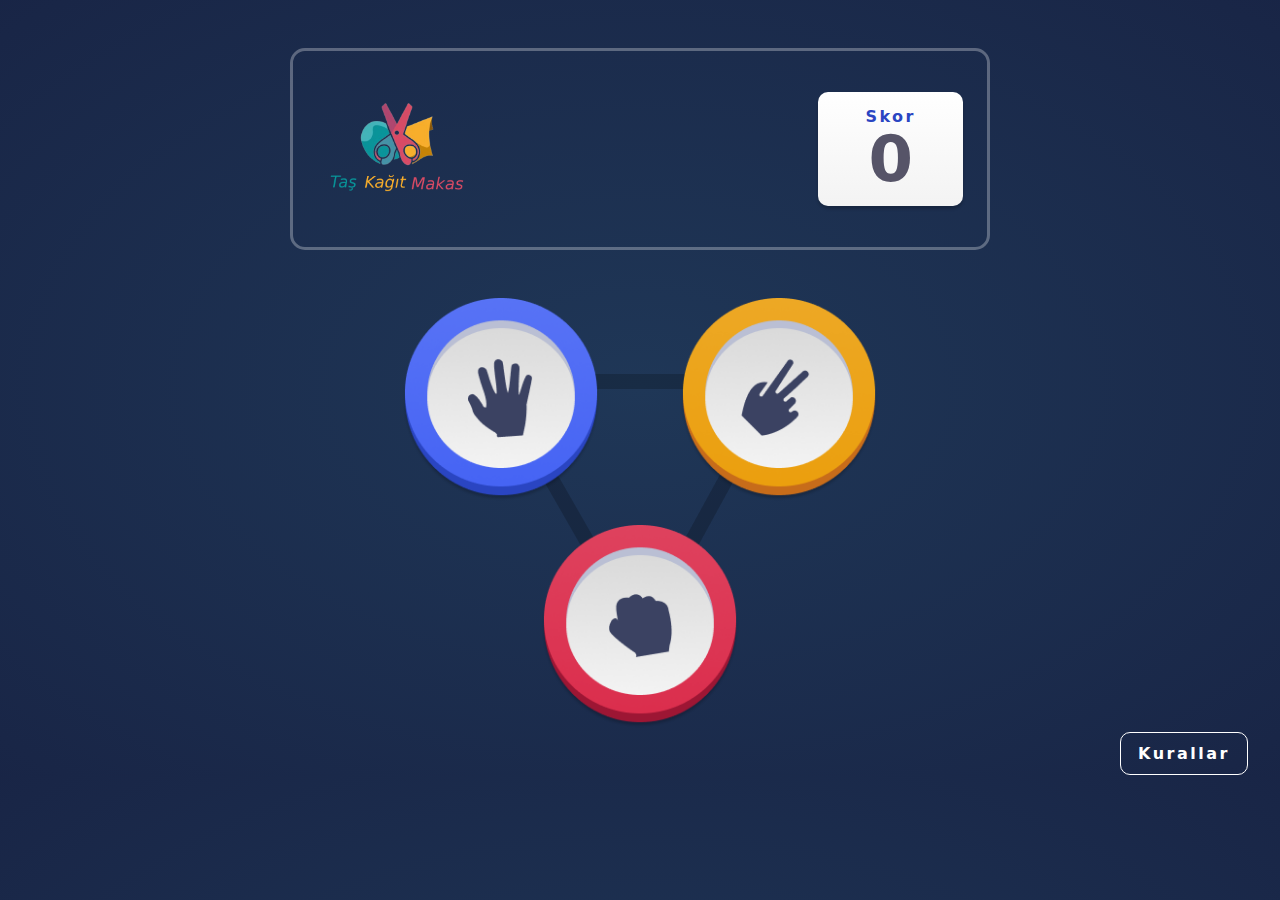
<file: index.html>
<!DOCTYPE html>
<html lang="tr">

<head>
  <meta charset="UTF-8">
  <meta name="viewport" content="width=device-width, initial-scale=1.0">
  <title>Rock Paper Scissors</title>
  <link rel="stylesheet" href="assets/css/rock-paper-scissors.css">
  <link rel="icon" href="assets/img/rock-paper-scissors.png" type="image/x-icon" />
  <script src="assets/js/rps.js" defer></script>
</head>

<body>

  <div class="score-board">
    <div class="header">
      <img src="assets/img/rock-paper-scissors.png" alt="">
    </div>
    <div class="score">
      <p>Skor</p>
      <h2 class="scorepoint">0</h2>
    </div>
  </div>

  <div class="hero">
    <button class="paper">
      <img src="assets/img/paper.png" alt="paper image">
    </button>
    <button class="scissors">
      <img src="assets/img/scissors.png" alt="scissors image">
    </button>
    <button class="rock">
      <img src="assets/img/rock.png" alt="rock image">
    </button>
  </div>

  <div class="game-show">
    <div class="show"></div>
    <div class="sonuc">
      <p class="sonucyazi"></p>
      <button class="tryagain">Yeniden Oyna</button>
    </div>
    <div class="computer-show"></div>
  </div>

  <div class="rules" onclick="handleModalClick()">
      <p>Kurallar</p>
  </div>
  
  <dialog id="modal">
    
  <div class="rules-show">
    <div class="rules-header">
      <p>RULES</p>
        <img src="assets/img/X.png" style="cursor: pointer;" alt="" onclick="modal.close();">
    </div>
    <div class="rules-hero">
      <img src="assets/img/kagıt.png" class="kagıt" alt="">
      <div class="left-beats">
        <p class="beats">Yener</p>
        <img src="assets/img/sol.png" alt="">
      </div>
      <img src="assets/img/makas.png" class="makas" alt="">
      <div class="down-right-beats">
        <p class="beats">Yener</p>
        <img src="assets/img/sag-alt.png" alt="">
      </div>
      <img src="assets/img/tas.png" class="tas" alt="">
      <div class="up-right-beats">
        <img src="assets/img/sag-ust.png" alt="">
        <p class="beats">Yener</p>
      </div>
    </div>
  </div>

  </dialog>

</body>

</html>
</file>
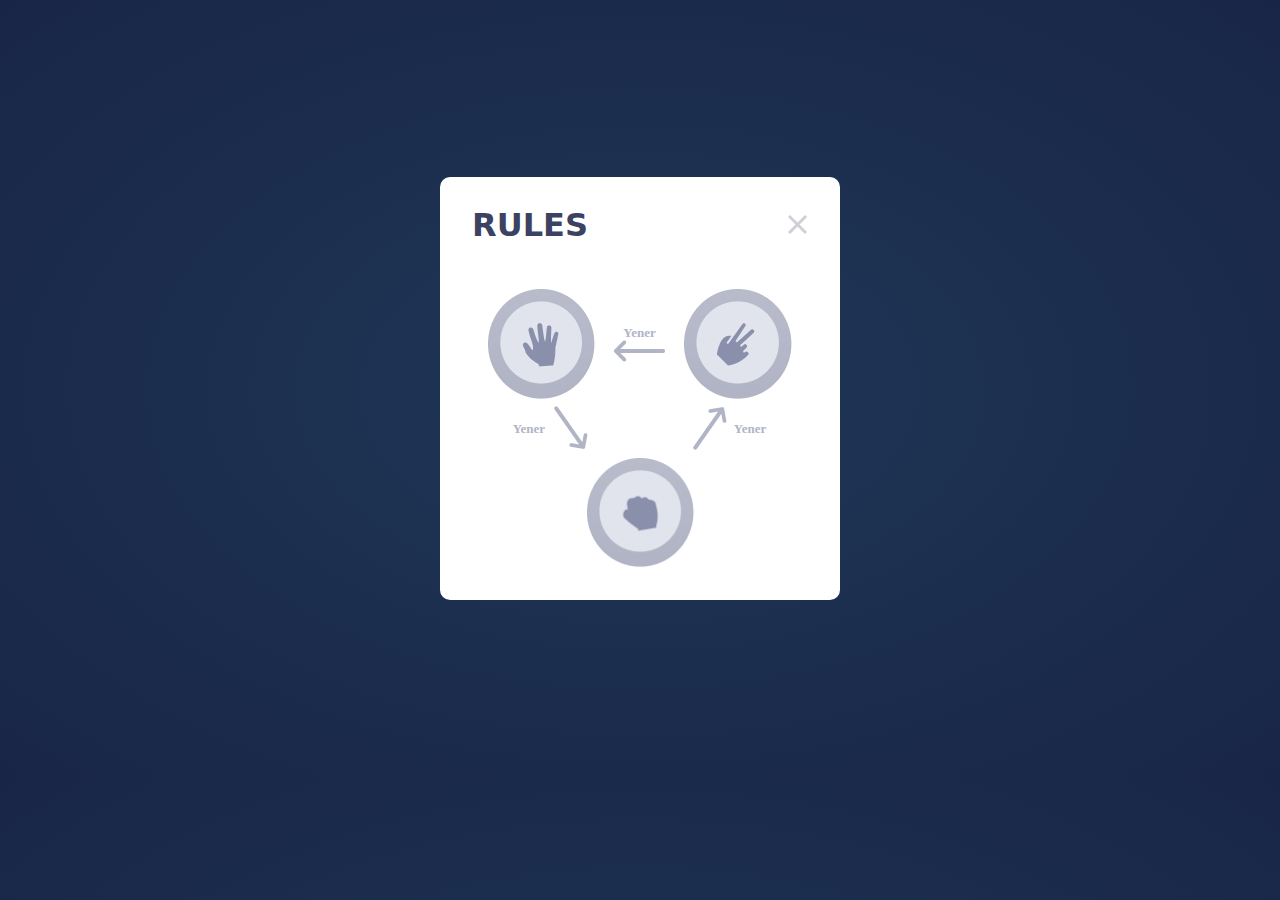
<file: rules/index.html>
<!DOCTYPE html>
<html lang="tr">
<head>
  <meta charset="UTF-8">
  <meta name="viewport" content="width=device-width, initial-scale=1.0">
  <title>Rock Paper Scissors</title>
  <link rel="stylesheet" href="assets/css/rules.css">
</head>
<body>
  <div class="rules">
    <div class="header">
      <p>RULES</p>
      <a href="../index.html">
        <img src="assets/img/X.png" class="desktop" alt="">
      </a>
    </div>
    <div class="hero">
      <img src="assets/img/kagıt.png" class="kagıt" alt="">
      <div class="left-beats">
        <p class="beats">Yener</p>
        <img src="assets/img/sol.png" alt="">
      </div>
      <img src="assets/img/makas.png" class="makas" alt="">
      <div class="down-right-beats">
        <p class="beats">Yener</p>
        <img src="assets/img/sag-alt.png" alt="">
      </div>
      <img src="assets/img/tas.png" class="tas" alt="">
      <div class="up-right-beats">
        <img src="assets/img/sag-ust.png" alt="">
        <p class="beats">Yener</p>
      </div>
    </div>
    <img src="assets/img/X.png" class="mobile" alt="">
  </div>
</body>
</html>
</file>
<file: assets/css/rock-paper-scissors.css>
*,
*::before,
*::after {
  box-sizing: border-box;
}

* {
  margin: 0;
  padding: 0;
  font-family: system-ui, -apple-system, BlinkMacSystemFont, 'Segoe UI', Roboto, Oxygen, Ubuntu, Cantarell, 'Open Sans', 'Helvetica Neue', sans-serif ;
  transition:  all .5s;
}

body {
  line-height: 1.5;
  -webkit-font-smoothing: antialiased;
  background: radial-gradient(134.34% 134.34% at 50% 50%, #1F3757 0%, #131537 100%);
}

img,
picture,
video,
canvas,
svg {
  display: block;
  max-width: 100%;
}

input,
button,
textarea,
select {
  font: inherit;
}

p,
h1,
h2,
h3,
h4,
h5,
h6 {
  overflow-wrap: break-word;
}

#root,
#__next {
  isolation: isolate;
}

.container {
  margin: 0 auto;
  padding-block: 48px;
}

.header img {
  width: 160px;
}

.score-board {
  border: 3px solid rgba(255, 255, 255, 0.29);
  width: 700px;
  margin: 48px auto;
  display: flex;
  flex-direction: row;
  justify-content: space-between;
  align-items: center;
  padding: 18px 24px;
  margin-bottom: 48px;
  border-radius: 15px;
}

.score {
  padding: 15px 47px;
  background: linear-gradient(0deg, #F3F3F3 0%, #FFFFFF 100%);
  box-shadow: 0px 3px 3px 0px rgba(0, 0, 0, 0.2);
  border-radius: 10px;
  display: flex;
  flex-direction: column;
  align-items: center;
}

.score p {
  font-size: 16px;
  font-weight: 600;
  line-height: 19.2px;
  letter-spacing: 2.5px;
  text-align: left;
  color: rgba(42, 69, 194, 1);
}

.score h2 {
  font-size: 64px;
  font-weight: 700;
  line-height: 64px;
  text-align: center;
  color: rgba(86, 84, 104, 1);
}

.hero {
  background-image: url(../img/bg-ucgen.png);
  background-repeat: no-repeat;
  background-position: 50%;
  width: 476px;
  margin: 0 auto;
  display: flex;
  flex-wrap: wrap;
  justify-content: center;
  align-items: center;
  row-gap: 24px;
  column-gap: 80px;
}


.hero button {
  width: 198px;
  background-color: transparent;
  border: none;
  cursor: pointer;
}

.hero button:hover {
  border: 28px solid rgba(255, 255, 255, .05);
  border-radius: 50%;
}


.game-show {
  width: 960px;
  margin: 167px auto;
  display: flex;
  align-items: center;
  gap: 77px;
}

:is(.show, .computer-show) img {
  width: 293px;
}

.show {
  position: relative;
}

.show::before {
  content: "Senin Seçimin";
  position: absolute;
  top: -103px;
  left: 30px;
  font-size: 24px;
  font-weight: 700;
  line-height: 32px;
  letter-spacing: 3px;
  text-align: center;
  color: white;
}

.computer-show {
  position: relative;
}

.computer-show::before {
  content: "Bilgisayarın Seçimi";
  position: absolute;
  top: -103px;
  left: 30px;
  font-size: 24px;
  font-weight: 700;
  line-height: 32px;
  letter-spacing: 3px;
  text-align: center;
  color: white;
}

.sonuc {
  display: none;
  flex-direction: column;
  place-items: center;
}

.sonuc p {
  font-size: 56px;
  font-weight: 700;
  line-height: 67.2px;
  text-align: center;
  color: white;
}

.tryagain {
  background: linear-gradient(0deg, #F3F3F3 0%, #FFFFFF 100%);
  font-weight: 600;
  line-height: 19.2px;
  letter-spacing: 2.5px;
  text-align: center;
  color: rgba(59, 66, 98, 1);
  padding: 15px 62px 14px 60px;
  margin-top: 16px;
  border: none;
  border-radius: 10px;
  cursor: pointer;
}


.rules {
  width: 128px;
  border: 1px solid rgba(255, 255, 255, 1);
  padding-block: 11px;
  border-radius: 10px;
  margin-top: 4px;
  float: right;
  margin-right: 32px;
}

.rules:hover {
  background: linear-gradient(0deg, #F3F3F3 0%, #FFFFFF 100%);
  border: 1px solid rgba(255, 255, 255, 1);
  cursor: pointer;
}

.rules:hover p {
  color: rgba(59, 66, 98, 1);
}

.rules p {
  font-size: 16px;
  font-weight: 600;
  line-height: 19.2px;
  letter-spacing: 2.5px;
  text-align: center;
  color: white;
}


@media (width <=768px) {
  .container {
    width: 311px;
    margin: 0;
    padding-block: 32px;
  }


  .score-board {
    border: 3px solid rgba(255, 255, 255, 0.29);
    width: 311px;
    display: flex;
    flex-direction: row;
    justify-content: space-between;
    align-items: center;
    padding: 12px;
    margin-bottom: 105px;
    border-radius: 15px;
  }

  .score {
    width: 80px;
    padding: 10px 22px;
    background: linear-gradient(0deg, #F3F3F3 0%, #FFFFFF 100%);
    box-shadow: 0px 3px 3px 0px rgba(0, 0, 0, 0.2);
    border-radius: 10px;
    display: flex;
    flex-direction: column;
    align-items: center;
  }

  .score p {
    font-size: 10px;
    font-weight: 600;
    line-height: 12px;
    letter-spacing: 1.5625px;
    text-align: center;
    color: rgba(42, 69, 194, 1);
  }

  .header img {
    width: 83px;
  }

  .score h2 {
    font-size: 40px;
    font-weight: 700;
    line-height: 40px;
    text-align: center;
    color: rgba(86, 84, 104, 1);
  }

  .hero {
    width: 311px;
    background-image: none;
    display: flex;
    flex-direction: column;
    justify-content: center;
    row-gap: 15px;
    column-gap: 51px;
    align-items: center;
  }

  .hero>img {
    width: 130px;
  }

  .hero>img:hover {
    border: 28px solid rgba(255, 255, 255, .05);
    border-radius: 50%;
  }

  .game-show {
    width: 311px;
    margin: 167px auto;
    display: flex;
    flex-direction: column;
    align-items: center;
    gap: 20px;
  }

  :is(.show, .computer-show) img {
    width: 200px;
  }

  .show {
    position: relative;
  }

  .show::before {
    content: "Senin Seçimin";
    position: absolute;
    top: -83px;
    left: 20px;
    font-size: 24px;
    font-weight: 700;
    line-height: 32px;
    letter-spacing: 3px;
    text-align: center;
    color: white;
  }

  .computer-show {
    position: relative;
  }

  .computer-show::after {
    content: "Bilgisayarın Seçimi";
    position: absolute;
    top: 220px;
    left:0px;
    font-size: 24px;
    font-weight: 700;
    line-height: 32px;
    letter-spacing: 3px;
    text-align: center;
    color: white;
  }

  .computer-show::before {
    content: "";
  }


  .rules {
    width: 128px;
    color: white;
    border: 1px solid rgba(255, 255, 255, 1);
    padding-block: 11px;
    border-radius: 10px;
    margin: 50px auto;
    float: none;
    text-align: center;
    display: flex;
    justify-content: center;
  }

  .rules:hover {
    background: linear-gradient(0deg, #F3F3F3 0%, #FFFFFF 100%);
    color: rgba(59, 66, 98, 1);
    border: 1px solid rgba(255, 255, 255, 1);
    cursor: pointer;
  }

  .rules p {
    font-size: 16px;
    font-weight: 600;
    line-height: 19.2px;
    letter-spacing: 2.5px;
  }


}


/* All rules codes */
#modal {
  margin: auto;
  border-radius: 40px;
  border: none;
}
.rules-show {
  width: 400px;
  margin: 0px auto;
  background-color: rgba(255, 255, 255, 1);
  padding: 32px;
  border-radius: 10px;
  display: flex;
  flex-direction: column;
  gap: 48px;
}

.desktop {
  display: block;
}

.mobile {
  display: none;
}

.rules-header {
  width: 336px;
  display: flex;
  justify-content: space-between;
  align-items: center;
}

.rules-header p {
  font-size: 32px;
  font-weight: 700;
  line-height: 32px;
  text-align: left;
  color: rgba(59, 66, 98, 1);
}

.rules-hero {
  width: 305px;
  margin: 0 auto;
  display: grid;
  grid-template-areas:
    "kagıt leftbeat makas"
    "downrightbeat empty uprightbeat"
    "tas tas tas";
  align-items: center;
}

.kagıt {
  grid-area: kagıt;
}

.left-beats {
  grid-area: leftbeat;
  margin-inline: 18px;
  display: flex;
  flex-direction: column;
  align-items: center;
}

.makas {
  grid-area: makas;
}

.down-right-beats {
  grid-area: downrightbeat;
  display: flex;
  justify-content: flex-end;
  align-items: center;
}

.up-right-beats {
  grid-area: uprightbeat;
  display: flex;
  justify-content: flex-start;
  align-items: center;
}

.tas {
  grid-area: tas;
  width: 81px;
  margin: 0 auto;
}

.beats {
  font-size: 13px;
  font-weight: 700;
  line-height: 13px;
  text-align: left;
  color: rgba(177, 180, 197, 1);
}

@media (width <= 768px) {

  .rules-show {
    width: 311px;
    margin: 0px auto;
    background-color: rgba(255, 255, 255, 1);
    padding: 20px 10px;
    border-radius: 10px;
    flex-direction: column;
    gap: 48px;
  }

  .rules-hero {
    width: 250px;
    margin: 0 auto;
    display: grid;
    grid-template-areas:
      "kagıt leftbeat makas"
      "downrightbeat empty uprightbeat"
      "tas tas tas";
    align-items: center;
    padding: 0px;
  }

  .rules-header {
    width: 250px;
    margin: 0 auto;
    justify-content: space-between;
  }

  .desktop {
    display: none;
  }

  .mobile {
    display: block;
    width: 19px;
    margin: 0 auto;
  }
}


/******************/
</file>
<file: rules/assets/css/rules.css>
*,
*::before,
*::after {
  box-sizing: border-box;
}

* {
  margin: 0;
  padding: 0;
  font-family: system-ui, -apple-system, BlinkMacSystemFont, 'Segoe UI', Roboto, Oxygen, Ubuntu, Cantarell, 'Open Sans', 'Helvetica Neue', sans-serif;
}

body {
  line-height: 1.5;
  -webkit-font-smoothing: antialiased;
  background: radial-gradient(134.34% 134.34% at 50% 50%, #1F3757 0%, #131537 100%);
}

img,
picture,
video,
canvas,
svg {
  display: block;
  max-width: 100%;
}

input,
button,
textarea,
select {
  font: inherit;
}

p,
h1,
h2,
h3,
h4,
h5,
h6 {
  overflow-wrap: break-word;
}

#root,
#__next {
  isolation: isolate;
}

.rules {
  width: 400px;
  margin: 177px auto;
  background-color: rgba(255, 255, 255, 1);
  padding: 32px;
  border-radius: 10px;
  display: flex;
  flex-direction: column;
  gap: 48px;
}

.desktop {
  display: block;
}

.mobile {
  display: none;
}

.header {
  width: 336px;
  display: flex;
  justify-content: space-between;
  align-items: center;
}

.header p {
  font-size: 32px;
  font-weight: 700;
  line-height: 32px;
  text-align: left;
  color: rgba(59, 66, 98, 1);
}

.hero {
  width: 305px;
  margin: 0 auto;
  display: grid;
  grid-template-areas:
    "kagıt leftbeat makas"
    "downrightbeat empty uprightbeat"
    "tas tas tas";
  align-items: center;
}

.kagıt {
  grid-area: kagıt;
}

.left-beats {
  grid-area: leftbeat;
  margin-inline: 18px;
  display: flex;
  flex-direction: column;
  align-items: center;
}

.makas {
  grid-area: makas;
}

.down-right-beats {
  grid-area: downrightbeat;
  display: flex;
  justify-content: flex-end;
  align-items: center;
}

.up-right-beats {
  grid-area: uprightbeat;
  display: flex;
  justify-content: flex-start;
  align-items: center;
}

.tas {
  grid-area: tas;
  width: 109px;
  margin: 0 auto;
}

.beats {
  font-family: Barlow Semi Condensed;
  font-size: 13px;
  font-weight: 700;
  line-height: 13px;
  text-align: left;
  color: rgba(177, 180, 197, 1);
}

@media (width <=375px) {

  .rules {
    width: 375px;
    margin: 177px auto;
    background-color: rgba(255, 255, 255, 1);
    padding: 32px;
    border-radius: 10px;
    display: flex;
    flex-direction: column;
    gap: 48px;
  }

  .header {
    justify-content: center;
  }

  .desktop {
    display: none;
  }

  .mobile {
    display: block;
    width: 19px;
    margin: 0 auto;
  }
}
</file>
